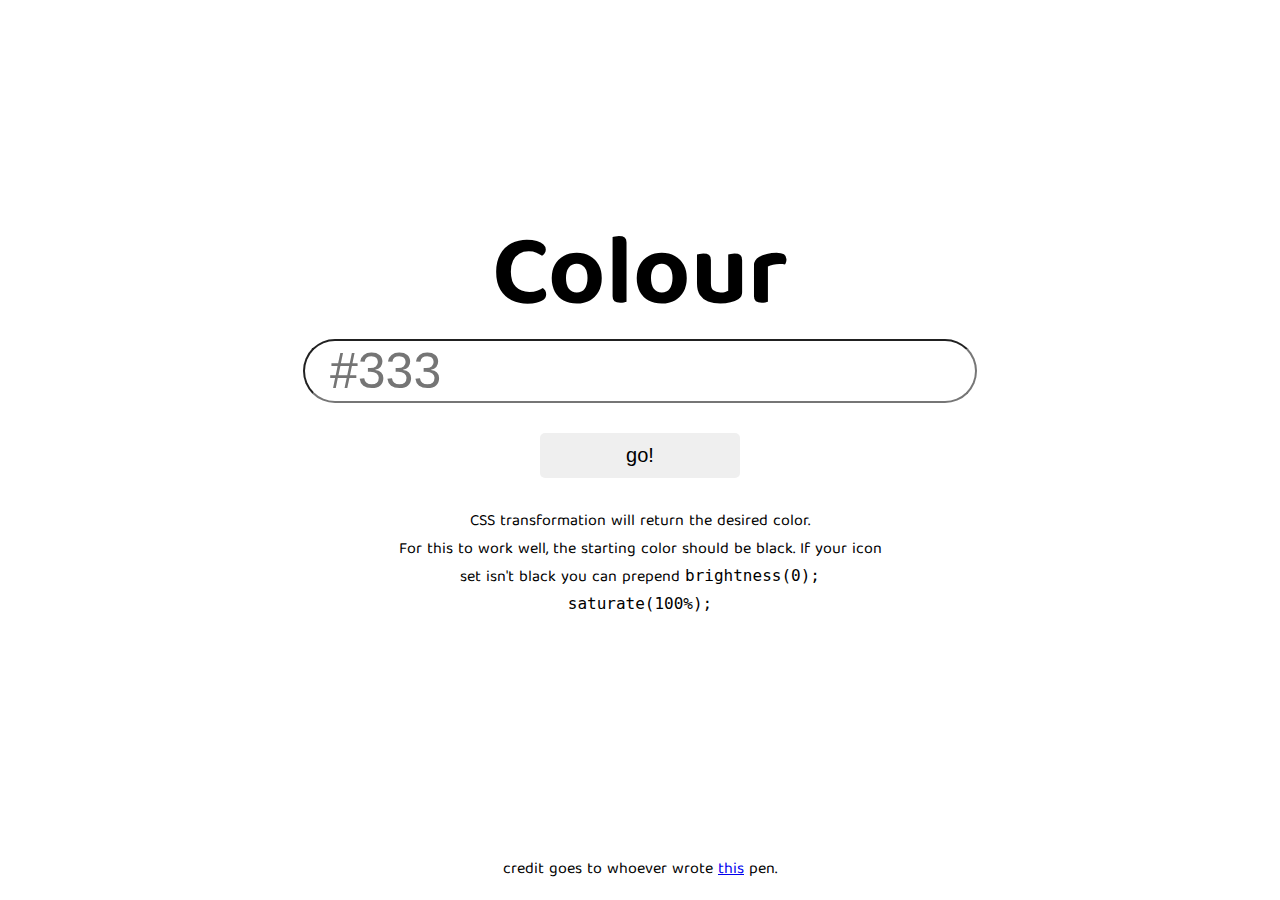
<file: index.html>
<!DOCTYPE html>
<html lang="en">
  <head>
    <meta charset="UTF-8" />
    <meta name="viewport" content="width=device-width, initial-scale=1.0" />
    <link rel="stylesheet" href="style.css" />
    <title>colour-that-icon</title>
  </head>
  <body>
    <div class="main-wrapper">
      <h1 class="main-heading" id="main-heading">Colour</h1>
      <input
        type="text"
        class="main-input target"
        id="main-input"
        placeholder="#333"
      />
      <button class="main-button execute">go!</button>
      <p class="main-text">
        CSS transformation will return the desired color.
        <br />
        For this to work well, the starting color should be black. If your icon
        set isn't black you can prepend
        <code class="code">brightness(0); saturate(100%);</code>
      </p>

      <p class="filterDetail"></p>
      <p class="lossDetail"></p>

      <p class="footer">
        credit goes to whoever wrote
        <a
          href="https://codepen.io/sosuke/pen/Pjoqqp"
          rel="noopener"
          target="__blank"
          >this</a
        >
        pen.
      </p>
    </div>

    <script src="https://ajax.googleapis.com/ajax/libs/jquery/3.5.1/jquery.min.js"></script>
    <script src="app.js"></script>
  </body>
</html>
</file>
<file: style.css>
@import url('https://fonts.googleapis.com/css2?family=Baloo+Tamma+2:wght@500&display=swap');

body{
    font-family: 'Baloo Tamma 2', cursive;
}

.main-wrapper{
    min-height: 90vh;
    display: flex;
    flex-direction: column;
    justify-content: center;
    align-items: center;
}

.main-heading{
    font-size: 100px;
    margin-bottom: -30px;
}

.main-input{
    border-radius: 50px;
    font-size: 50px;
    outline: none;
    padding-left: 25px;
}

.main-button{
    margin-top: 30px;
    width: 200px;
    height: 45px;
    border-radius: 5px;
    border: none;
    outline: none;
    font-size: 20px;

}
.main-button:hover{
    border: 1px solid lightgray;
}

.main-text{
    font-size: 16px;
    margin-top: 30px;
    width: 40%;
    text-align: center;
}

.footer{
    position: absolute;
    bottom: 0;
  }

.code{
    font-size: 16px;
}

.pixel {
    display: inline-block;
    background-color: #000;
    width: 50px;
    height: 50px;
  }
  
  .filterDetail {
    font-family: "Consolas", "Menlo", "Ubuntu Mono", monospace;
  }
</file>
